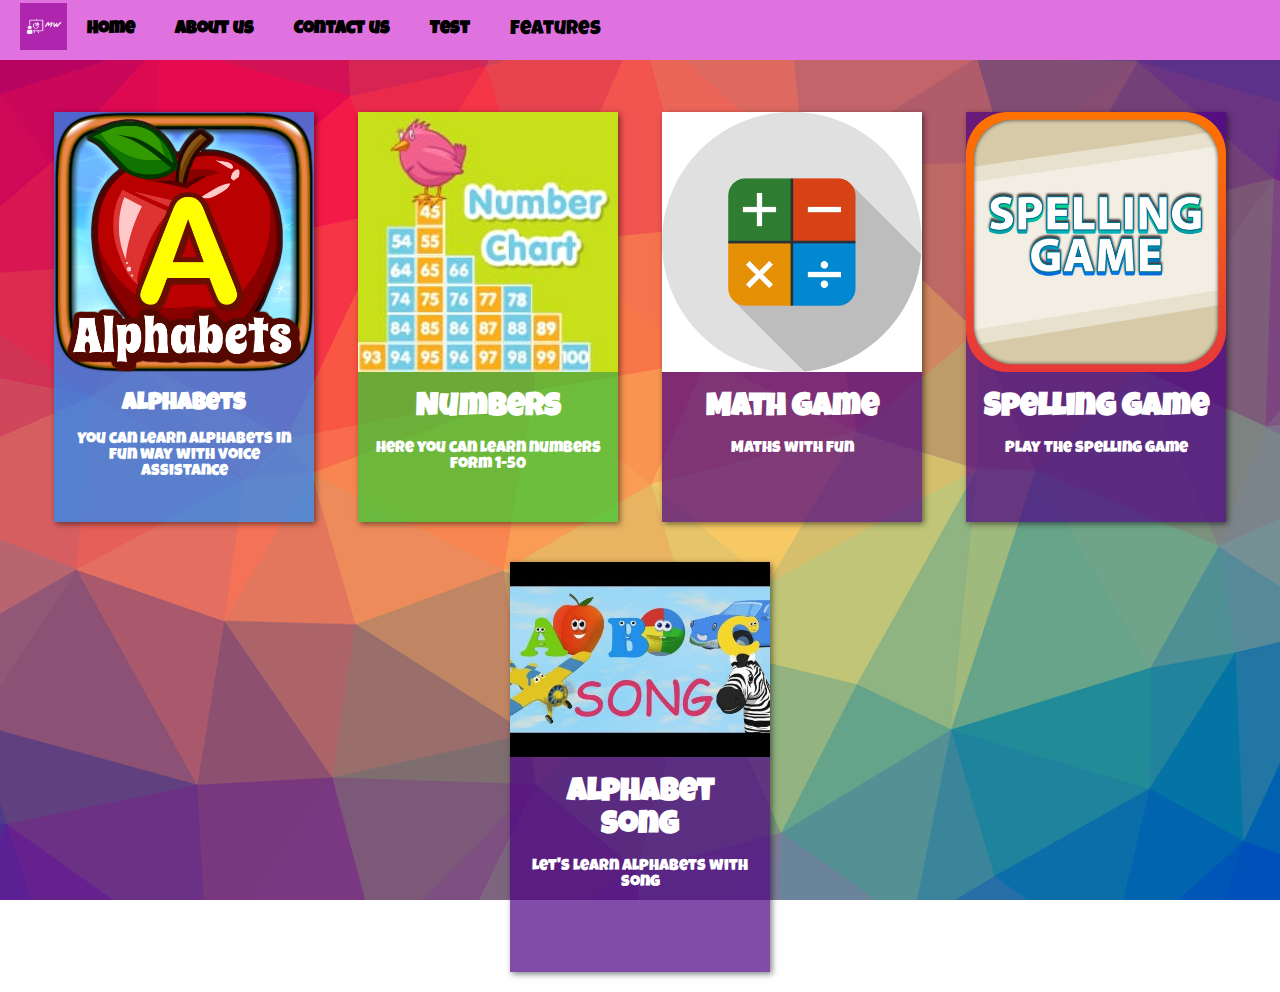
<file: index.html>
<!DOCTYPE html>
<html lang="en">

<head>
  <meta charset="UTF-8">
  <meta http-equiv="X-UA-Compatible" content="IE=edge">
  <meta name="viewport" content="width=device-width, initial-scale=1.0">
  <link rel="stylesheet" href="./css_files/index.css">
  <link rel="stylesheet" href="https://cdnjs.cloudflare.com/ajax/libs/font-awesome/5.15.2/css/all.css">
  <link rel="stylesheet" href="./css_files/navbar.css">
  <title>Mind Web</title>
</head>

<body>

<!-- pop up login -->
<div class="login_popup" id="popup_form">
	<div class="box">
		<div class="form">
			<div class="close" id="close_btn">&times;</div>
			<h1>Login Form</h1>
			<div class="form_group">
				<input type="text" placeholder="Enter your name" class="popup_input">
			</div>
			<div class="form_group">
				<input type="text" placeholder="Enter your phoneno" class="popup_input">
			</div>
			<div class="form_group">
				<input type="text" placeholder="Enter your email" class="popup_input">
			</div>
			<div class="form_group">
				<input type="password" placeholder="Enter your password" class="popup_input">
			</div>
			
			<button class="btn" type="submit">Login</button>
		</div>
	</div>
</div>

  <!-- navbar -->
  <nav>
    <div class="nav-container">
      <a href="#" class="logo"><img src="./assets/LOGO.jpg" alt="logo"></a>
      <div class="nav-items">
        <a href="../index.html">Home</a>
        <a href="#">About us</a>
        <a href="#">Contact us</a>
        <a href="#">Test</a>
        <div class="dropdown">
            <a class="dropbtn">Features</a>
            <div class="dropdown-content">
              <a href="./html_pages/alphabets.html" >Alphabets</a>
              <a href="./html_pages/number_table.html" >Number Table</a>
              <a href="./html_pages/ADD.html" >Number game</a>
              <a href="./html_pages/alpha-game.html" >Spelling-game</a>
              <a href="./html_pages/alpha-song.html" >Alphabet-song</a>  
            </div>
        </div>
      </div>
      <div class="hamburger-menu">
        <div class="bar"></div>
        <div class="bar"></div>
        <div class="bar"></div>
      </div>
    </div>
  </nav>
<br>
<br>  



  <main>

    
    </div>
    <div class="container">
      <div id="my-cards" class="my-cards">
        
        <div class="card" id="weather_card">
          <img class="image" src="./assets/INDEX/Alphabets.png" alt="">
          <div class="details">
            <h2>Alphabets</h2>
            <br>
            <p>You can learn alphabets in fun way with voice assistance
            </p>
          </div>
          <div class="middle">
            <div>
              <h1 class="article">LETS START!</h1>
            </div>
          </div>
        </div>

        <div class="card" id="quiz_card">
          <img class="image" src="./assets/INDEX/Number chart.jpeg" alt="">
          <div class="details">
            <h1>Numbers</h1>
            <br>
            <p>Here you can learn numbers form 1-50
            </p>
          </div>
          <div class="middle">
            <div>
              <h1 class="article">LETS START!</h1>
            </div>
          </div>
        </div>

        <div class="card" id="marvel_card">
          <img class="image" src="./assets/INDEX/Number game.jpg" alt="">
          <div class="details">
            <h1>Math game</h1>
            <br>
            <p>Maths with fun
            </p>
          </div>
          <div class="middle">
            <div>
              <h1 class="article">LETS START!</h1>
            </div>
          </div>
        </div>

        <div class="card" id="marvel_card">
          <img class="image" src="./assets/spelling-game.png" alt="">
          <div class="details">
            <h1>Spelling game</h1>
            <br>
            <p>Play the spelling game
            </p>
          </div>
          <div class="middle">
            <div>
              <h1 class="article">LETS START!</h1>
            </div>
          </div>
        </div>

        <div class="card" id="marvel_card">
          <img class="image" src="./assets/abc_song.jpg" alt="">
          <div class="details">
            <h1>Alphabet song</h1>
            <br>
            <p>Let's learn alphabets with song
            </p>
          </div>
          <div class="middle">
            <div>
              <h1 class="article">LETS START!</h1>
            </div>
          </div>
        </div>

      </div>
    </div>
  </main>
  <script src="./js_files/index.js"></script>
  <script src="./js_files/navbar.js"></script>
  

</body>

</html>
</file>
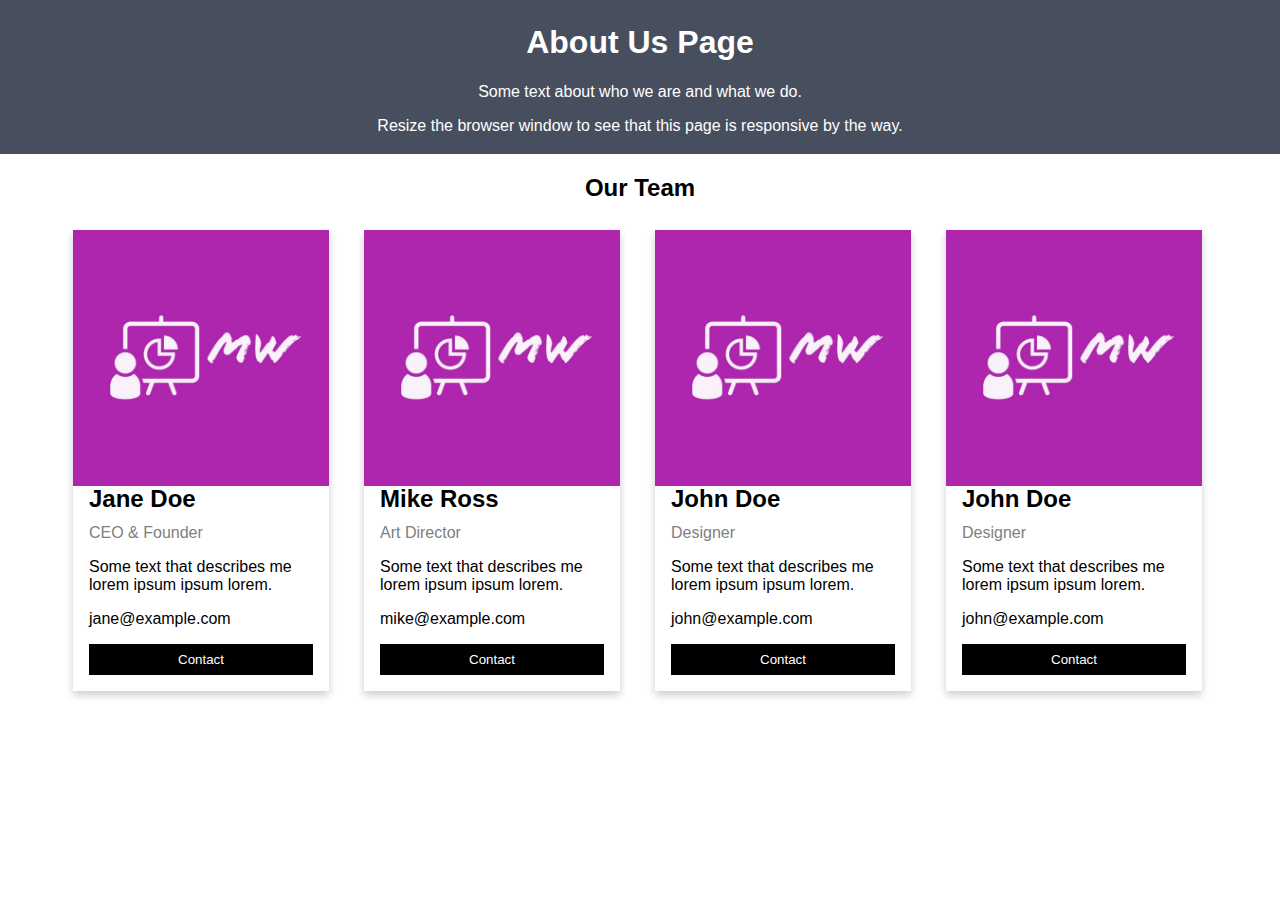
<file: html_pages/aboutus.html>
<!DOCTYPE html>
<html lang="en">

<head>
    <meta charset="UTF-8">
    <meta http-equiv="X-UA-Compatible" content="IE=edge">
    <meta name="viewport" content="width=device-width, initial-scale=1.0">
    <title>Document</title>
</head>
<style>
    body {
        font-family: Arial, Helvetica, sans-serif;
        margin: 0;
        padding: 0;
    }

    html {
        box-sizing: border-box;
    }

    *,
    *:before,
    *:after {
        box-sizing: inherit;
    }

    /* .column {
        float: left;
        width: 33.3%;
        margin-bottom: 16px;
        padding: 0 8px;
    } */
    .row{
        display: flex;
        flex-direction: row;
        /* margin-left: 30px; */
        justify-content: center;
    }

    .card {
        box-shadow: 0 4px 8px 0 rgba(0, 0, 0, 0.2);
        margin: 8px 15px;
        margin-right: 20px;
        /* height: 700px; */
        width: 20%;
        /* height: 10%; */
    }

    .about-section {
        padding: 3px;   
        text-align: center;
        background-color: #474e5d;
        color: white;
    }

    .container {
        padding: 0 16px;
        /* width: %; */
    }

    .title {
        color: grey;
    }

    .button {
        border: none;
        outline: 0;
        display: inline-block;
        padding: 8px;
        color: white;
        background-color: #000;
        text-align: center;
        cursor: pointer;
        width: 100%;
    }

    .card img {
        width: 100%;    

    }

    .container h2{
        margin: -5px 0px;
    }
    .button:hover {
        background-color: #555;
    }

    @media screen and (max-width: 650px) {
        /* .column {
            width: 100%;
            display: block;
        } */
    }
</style>

<body>

    <div class="about-section">

        <h1>About Us Page</h1>
        <p>Some text about who we are and what we do.</p>
        <p>Resize the browser window to see that this page is responsive by the way.</p>
    </div>

    <h2 style="text-align:center">Our Team</h2>
    <div class="row">

     
            <div class="card">
                <img src="../assets/LOGO.jpg" alt="John">

                <div class="container">
                    <h2>Jane Doe</h2>
                    <p class="title">CEO & Founder</p>
                    <p>Some text that describes me lorem ipsum ipsum lorem.</p>
                    <p>jane@example.com</p>
                    <p><button class="button">Contact</button></p>
                </div>
            </div>
      

            <div class="card">
                <img src="../assets/LOGO.jpg" alt="John">

                <div class="container">
                    <h2>Mike Ross</h2>
                    <p class="title">Art Director</p>
                    <p>Some text that describes me lorem ipsum ipsum lorem.</p>
                    <p>mike@example.com</p>
                    <p><button class="button">Contact</button></p>
                </div>
            </div>
        

        
            <div class="card">
                <img src="../assets/LOGO.jpg" alt="John">
                <div class="container">
                    <h2>John Doe</h2>
                    <p class="title">Designer</p>
                    <p>Some text that describes me lorem ipsum ipsum lorem.</p>
                    <p>john@example.com</p>
                    <p><button class="button">Contact</button></p>
                </div>
            </div>
        
        
        
            <div class="card">
                <img src="../assets/LOGO.jpg" alt="John">
                <div class="container">
                    <h2>John Doe</h2>
                    <p class="title">Designer</p>
                    <p>Some text that describes me lorem ipsum ipsum lorem.</p>
                    <p>john@example.com</p>
                    <p><button class="button">Contact</button></p>
                </div>
            </div>
        
    </div>

</body>

</html>
</file>
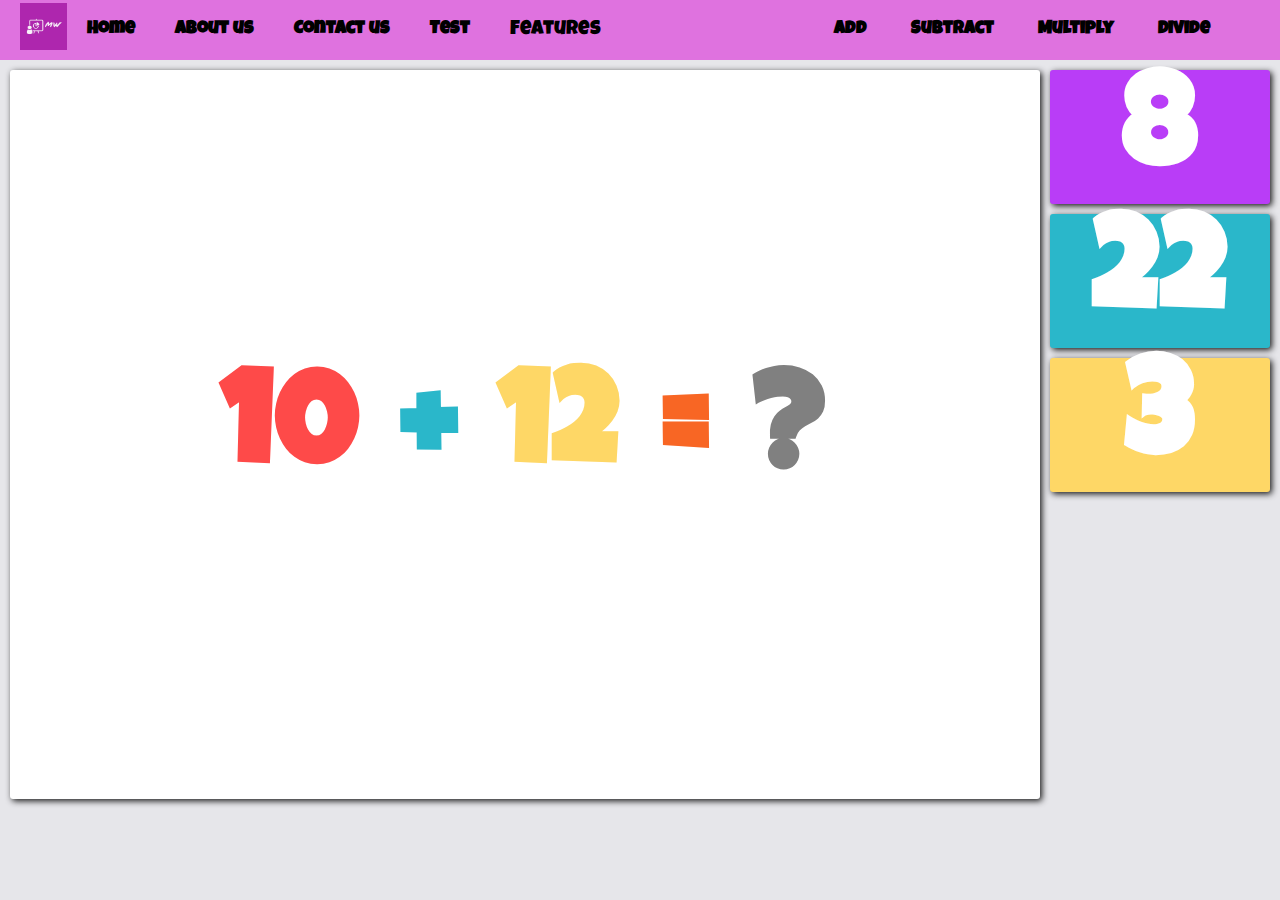
<file: html_pages/ADD.html>
<!DOCTYPE html>
<html lang="en">

<head>
  <meta charset="UTF-8">
  <meta name="viewport" content="width=device-width, initial-scale=1.0">
  <link rel="stylesheet" href="https://cdnjs.cloudflare.com/ajax/libs/font-awesome/4.7.0/css/font-awesome.min.css">
  <link rel="stylesheet" href="../css_files/mathgame.css">
  <link rel="stylesheet" href="../css_files/navbar.css">
  <title>MIND WEB</title>
</head>

<body>

  <audio id="myAudio">
    <source src="../assets/wrong.mp3" type="audio/mpeg">
  </audio>
  <nav>
    <div class="nav-container">
      <a href="../index.html" class="logo" ><img  src="../assets/LOGO.jpg" alt="logo"></a>
      
      <div class="nav-items">
        <a href="../index.html">Home</a>
        <a href="#">About us</a>
        <a href="#">Contact us</a>
        <a href="#">Test</a>
        <div class="dropdown">
          <a class="dropbtn">Features</a>
          <div class="dropdown-content">
            <a href="./alphabets.html">Alphabets</a>
            <a href="./number_table.html">Number Table</a>
            <a href="./ADD.html">Math game</a>
            <a href="./alpha-game.html">Spelling-game</a>
            <a href="./alpha-song.html">Alphabet-song</a>
          </div>
        </div>
        <div class="features">
          <a class="current" href="../html_pages/ADD.html">Add</a>
          <a href="./subtract.html">Subtract</a>
          <a href="./multiply.html">Multiply</a>
          <a href="./divide.html">Divide</a>
        </div>
      </div>
      <div class="hamburger-menu">
        <div class="bar"></div>
        <div class="bar"></div>
        <div class="bar"></div>
      </div>
    </div>
  </nav>
  
  <div class="wrapper">
    <div class="equation">
      <h1 id="num1" style="color:#FE4A49"></h1>
      <h1 style="color: #2AB7CA;">+</h1>
      <h1 id="num2" style="color: #FED766">1</h1>
      <h1 style="color: #F86624">=</h1>
      <h1 style="color: gray">?</h1>
    </div>
    <div class="answer-options">
      <div class="options" style="background-color:rgb(185, 61, 247) ;">
        <h1 class="ans_opt" id="option1">1</h1>
      </div>
      <div class="options" style="background-color: #2AB7CA;">
        <h1 class="ans_opt" id="option2">2</h1>
      </div>
      <div class="options" style="background-color: #FED766;">
        <h1 class="ans_opt" id="option3">3</h1>
      </div>
    </div>
  </div>

  <script src="../js_files/add.js"></script>
  <script src="../js_files/navbar.js"></script>

</body>

</html>
</file>
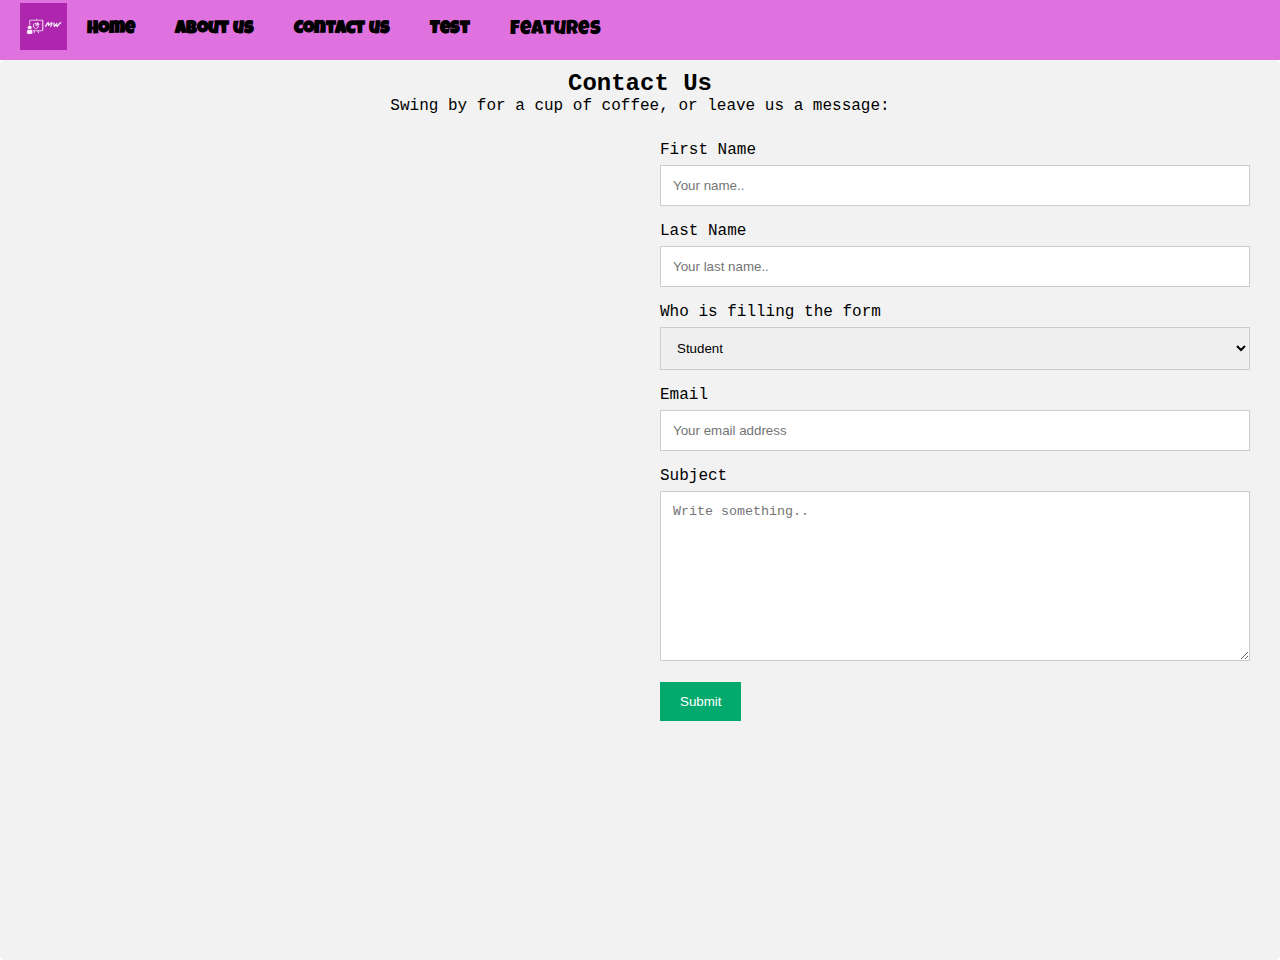
<file: html_pages/contactus.html>
<!DOCTYPE html>
<html lang="en">

<head>
    <meta charset="UTF-8">
    <meta http-equiv="X-UA-Compatible" content="IE=edge">
    <meta name="viewport" content="width=device-width, initial-scale=1.0">
    <title>Document</title>
    <link rel="stylesheet" href="../css_files/navbar.css">
</head>
<style>
    * {
        box-sizing: border-box;
        margin: 0;
        padding: 0;
    }

    @import url('https://fonts.googleapis.com/css2?family=Roboto+Mono:wght@300&display=swap');

    .container {
        font-family: 'Roboto Mono', monospace;
        height: 100%;
        height: 100vh;
    }

    /* Style inputs */
    input[type=text],
    select,
    textarea {
        width: 100%;
        padding: 12px;
        border: 1px solid #ccc;
        margin-top: 6px;
        margin-bottom: 16px;
        resize: vertical;
    }

    input[type=email],
    select,
    textarea {
        width: 100%;
        padding: 12px;
        border: 1px solid #ccc;
        margin-top: 6px;
        margin-bottom: 16px;
        resize: vertical;
    }

    input[type=submit] {
        background-color: #04AA6D;
        color: white;
        padding: 12px 20px;
        border: none;
        cursor: pointer;
    }

    input[type=submit]:hover {
        background-color: #45a049;
    }

    /* Style the container/contact section */
    .container {
        border-radius: 5px;
        background-color: #f2f2f2;
        padding: 10px;
    }

    /* Create two columns that float next to eachother */
    .column {
        float: left;
        width: 50%;
        margin-top: 6px;
        padding: 20px;
    }

    /* Clear floats after the columns */
    .row:after {
        content: "";
        display: table;
        clear: both;
    }

    .map {
        width: 100%;
        height: 60vh;
    }

    /* Responsive layout - when the screen is less than 600px wide, make the two columns stack on top of each other instead of next to each other */
    @media only screen and (max-width: 768px) {

        .column,
        input[type=submit] {
            width: 100%;
            margin-top: 0;
        }

        .map {
            height: 30vh;
        }

        .container {
            height: 120vh;

        }
    }
</style>

<body>
    <nav>
        <div class="nav-container">
          <a href="./index.html" class="logo"><img src="../assets/LOGO.jpg" alt="logo"></a>
          <div class="nav-items">
            <a href="./index.html">Home</a>
            <a href="./html_pages/aboutus.html">About us</a>
            <a href="#">Contact us</a>
            <a href="#">Test</a>
            <div class="dropdown">
                <a class="dropbtn">Features</a>
                <div class="dropdown-content">
                  <a href="./html_pages/alphabets.html" >Alphabets</a>
                  <a href="./html_pages/number_table.html" >Number Table</a>
                  <a href="./html_pages/ADD.html" >Number game</a>
                  <a href="./html_pages/alpha-game.html" >Spelling-game</a>
                  <a href="./html_pages/alpha-song.html" >Alphabet-song</a>  
                </div>
            </div>
          </div>
          <div class="hamburger-menu">
            <div class="bar"></div>
            <div class="bar"></div>
            <div class="bar"></div>
          </div>
        </div>
      </nav>

    <div class="container">
        <div style="text-align:center">
            <h2>Contact Us</h2>
            <p>Swing by for a cup of coffee, or leave us a message:</p>
        </div>
        <div class="row">
            <div class="column">
                <iframe class="map"
                    src="https://www.google.com/maps/embed?pb=!1m18!1m12!1m3!1d3771.4019316106874!2d72.86889221482143!3d19.046057987105158!2m3!1f0!2f0!3f0!3m2!1i1024!2i768!4f13.1!3m3!1m2!1s0x3be7cf21727f6e19%3A0x473006136ad440dc!2sK.%20J.%20Somaiya%20Institute%20of%20Engineering%20and%20Information%20Technology!5e0!3m2!1sen!2sin!4v1679470522309!5m2!1sen!2sin"
                    style="border:0;" allowfullscreen="" loading="lazy"
                    referrerpolicy="no-referrer-when-downgrade"></iframe>
            </div>
            <div class="column">
                <form action="/action_page.php">
                    <label for="fname">First Name</label>
                    <input type="text" id="fname" name="firstname" placeholder="Your name..">
                    <label for="lname">Last Name</label>
                    <input type="text" id="lname" name="lastname" placeholder="Your last name..">

                    <label for="category">Who is filling the form</label>
                    <select id="category" name="category">
                        <option value="Student">Student</option>
                        <option value="Parent">Parent</option>
                        <option value="Gurdian">Gurdian</option>
                    </select>
                    <label for="email">Email</label>
                    <input type="email" id="email" name="email" placeholder="Your email address">
                    <label for="subject">Subject</label>
                    <textarea id="subject" name="subject" placeholder="Write something.."
                        style="height:170px"></textarea>
                    <input type="submit" value="Submit">
                </form>
            </div>
        </div>
    </div>
    <script src="../js_files/navbar.js"></script>
</body>

</html>
</file>
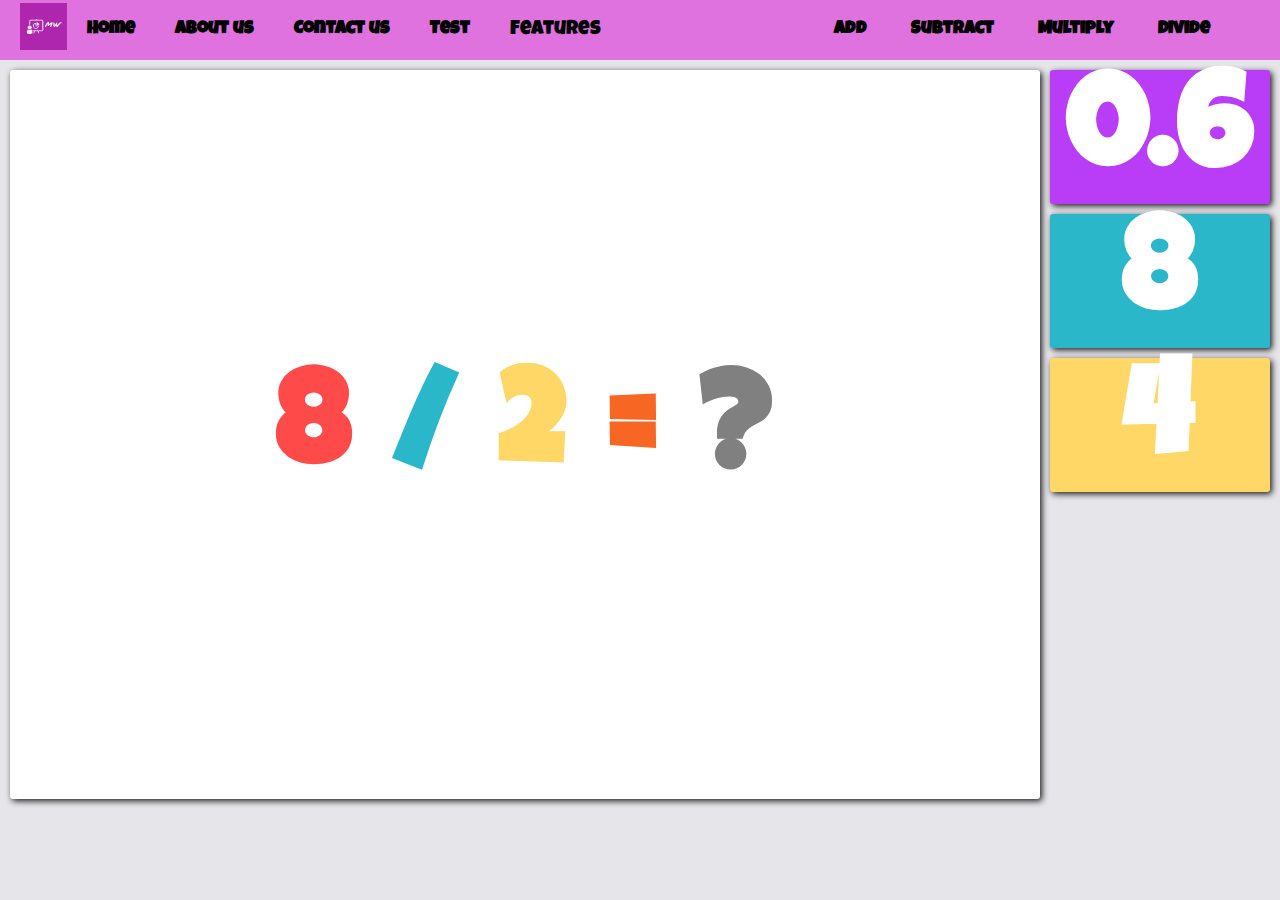
<file: html_pages/divide.html>
<!DOCTYPE html>
<html lang="en">

<head>
  <meta charset="UTF-8">
  <meta name="viewport" content="width=device-width, initial-scale=1.0">
  <link rel="stylesheet" href="https://cdnjs.cloudflare.com/ajax/libs/font-awesome/4.7.0/css/font-awesome.min.css">
  <link rel="stylesheet" href="../css_files/mathgame.css">
  <link rel="stylesheet" href="../css_files/navbar.css">
  <title>Divide</title>
  
</head>

<body>

  <audio id="myAudio">
    <source src="../assets/wrong.mp3" type="audio/mpeg">
  </audio>
  <nav>
    <div class="nav-container">
      <a href="../index.html" class="logo" ><img  src="../assets/LOGO.jpg" alt="logo"></a>
     
      <div class="nav-items">
        <a href="../index.html">Home</a>
        <a href="#">About us</a>
        <a href="#">Contact us</a>
        <a href="#">Test</a>
        <div class="dropdown">
          <a class="dropbtn">Features</a>
          <div class="dropdown-content">
            <a href="./alphabets.html">Alphabets</a>
            <a href="./number_table.html">Number Table</a>
            <a href="./ADD.html">Math game</a>
            <a href="./alpha-game.html">Spelling-game</a>
            <a href="./alpha-song.html">Alphabet-song</a>
          </div>
        </div>
        <div class="features">
          <a class="current" href="../html_pages/ADD.html">Add</a>
          <a href="./subtract.html">Subtract</a>
          <a href="./multiply.html">Multiply</a>
          <a href="./divide.html">Divide</a>
        </div>
      </div>
      <div class="hamburger-menu">
        <div class="bar"></div>
        <div class="bar"></div>
        <div class="bar"></div>
      </div>
    </div>
  </nav>

  <div class="wrapper">
    <div class="equation">
      <h1 id="num1" style="color:#FE4A49"></h1>
      <h1 style="color: #2AB7CA">/</h1>
      <h1 id="num2" style="color: #FED766">1</h1>
      <h1 style="color: #F86624">=</h1>
      <h1 style="color: gray">?</h1>
    </div>
    <div class="answer-options">
      <div class="options" style="background-color: rgb(185, 61, 247);">
        <h1 class="ans_opt" id="option1">1</h1>
      </div>
      <div class="options" style="background-color: #2AB7CA;">
        <h1 class="ans_opt" id="option2">2</h1>
      </div>
      <div class="options" style="background-color: #FED766;">
        <h1 class="ans_opt" id="option3">3</h1>
      </div>
    </div>
  </div>

  <script src="../js_files/divide.js"></script>
  <script src="../js_files/navbar.js"></script>

</body>

</html>
</file>
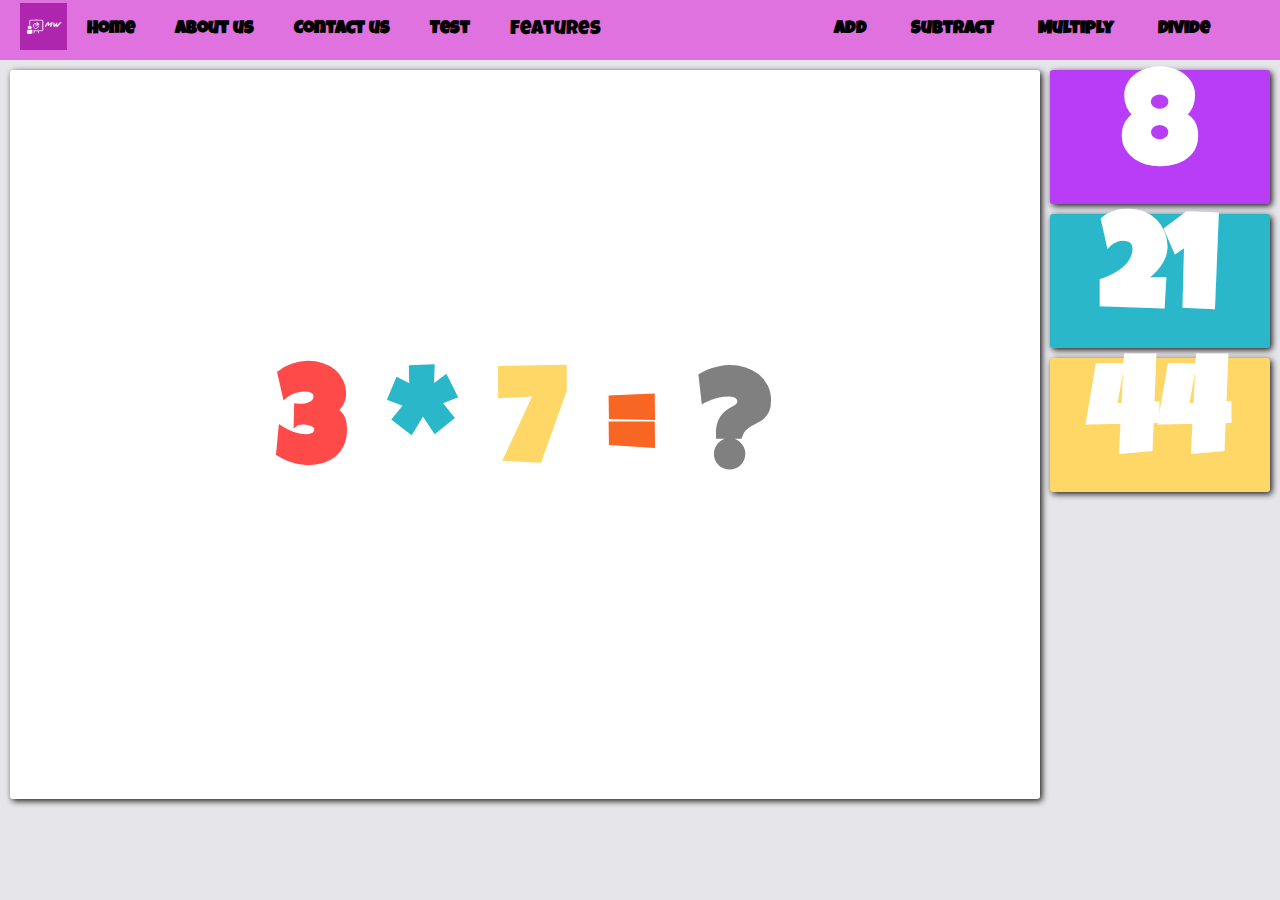
<file: html_pages/multiply.html>
<!DOCTYPE html>
<html lang="en">

<head>
  <meta charset="UTF-8">
  <meta name="viewport" content="width=device-width, initial-scale=1.0">
  <link rel="stylesheet" href="https://cdnjs.cloudflare.com/ajax/libs/font-awesome/4.7.0/css/font-awesome.min.css">
  <link rel="stylesheet" href="../css_files/mathgame.css">
  <link rel="stylesheet" href="../css_files/navbar.css">

  <title>Multiply</title>
 
</head>

<body>

  <nav>
    <div class="nav-container">
      <a href="../index.html" class="logo" ><img  src="../assets/LOGO.jpg" alt="logo"></a>
      
      <div class="nav-items">
        <a href="../index.html">Home</a>
        <a href="#">About us</a>
        <a href="#">Contact us</a>
        <a href="#">Test</a>
        <div class="dropdown">
          <a class="dropbtn">Features</a>
          <div class="dropdown-content">
            <a href="./alphabets.html">Alphabets</a>
            <a href="./number_table.html">Number Table</a>
            <a href="./ADD.html">Math game</a>
            <a href="./alpha-game.html">Spelling-game</a>
            <a href="./alpha-song.html">Alphabet-song</a>
          </div>
        </div>
        <div class="features">
          <a class="current" href="../html_pages/ADD.html">Add</a>
          <a href="../html_pages/subtract.html">Subtract</a>
          <a href="../html_pages/multiply.html">Multiply</a>
          <a href="../html_pages/divide.html">Divide</a>
        </div>
      </div>
      <div class="hamburger-menu">
        <div class="bar"></div>
        <div class="bar"></div>
        <div class="bar"></div>
      </div>
    </div>
  </nav>

  <div class="wrapper">
    <div class="equation">
      <h1 id="num1" style="color:#FE4A49"></h1>
      <h1 style="color: #2AB7CA">*</h1>
      <h1 id="num2" style="color: #FED766">1</h1>
      <h1 style="color: #F86624">=</h1>
      <h1 style="color: gray">?</h1>
    </div>
    <div class="answer-options">
      <div class="options" style="background-color:rgb(185, 61, 247);">
        <h1 class="ans_opt" id="option1">1</h1>
      </div>
      <div class="options" style="background-color: #2AB7CA;">
        <h1 class="ans_opt" id="option2">2</h1>
      </div>
      <div class="options" style="background-color: #FED766;">
        <h1 class="ans_opt" id="option3">3</h1>
      </div>
    </div>
  </div>

  <script src="../js_files/multiply.js"></script>
  <script src="../js_files/navbar.js"></script>

</body>

</html>
</file>
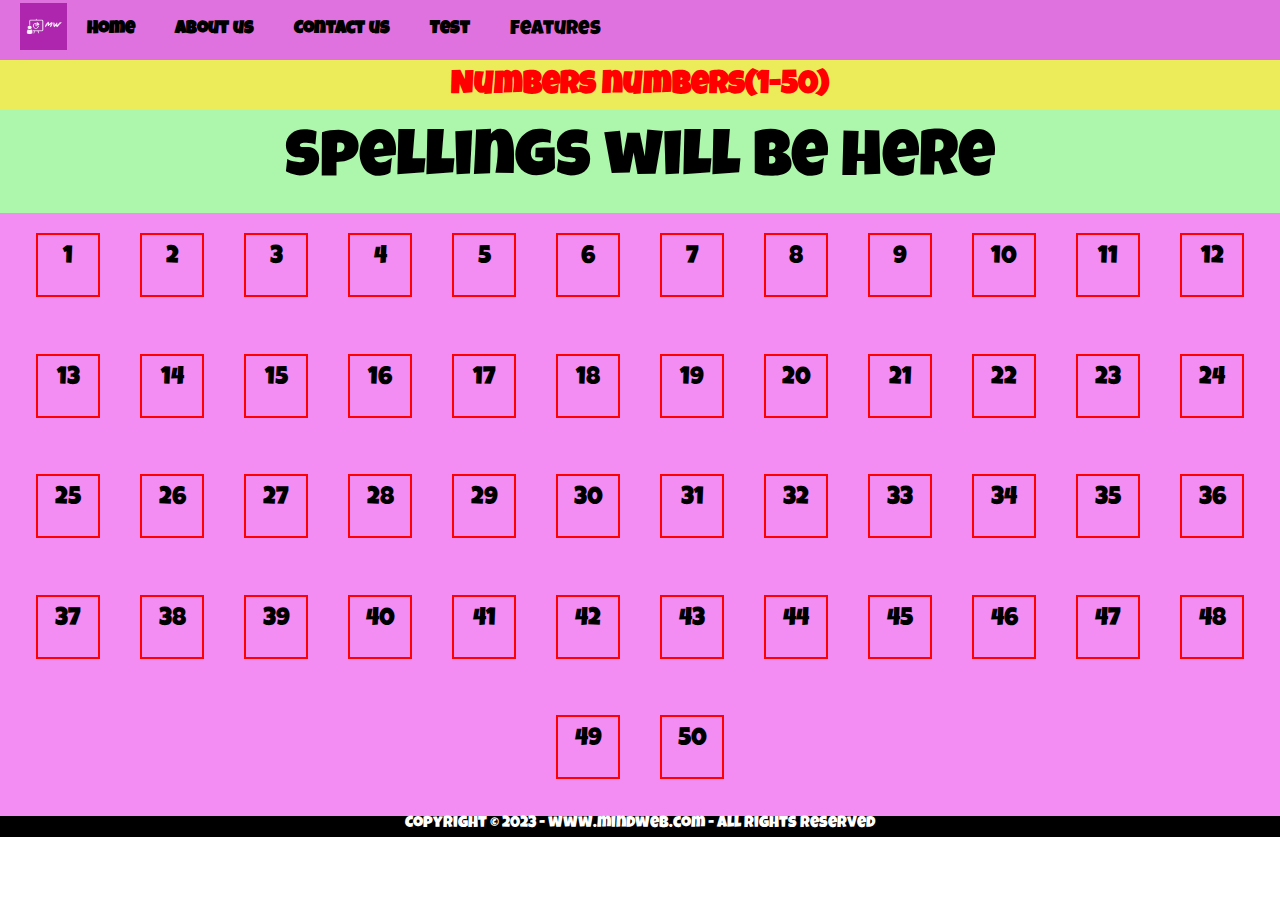
<file: html_pages/number_table.html>
<!DOCTYPE html>
<html lang="en">

<head>
    <meta charset="UTF-8">
    <meta http-equiv="X-UA-Compatible" content="IE=edge">
    <meta name="viewport" content="width=device-width, initial-scale=1.0">
    <title>Number page</title>
    <link rel="stylesheet" href="../css_files/number_table.css">
    <link rel="stylesheet" href="../css_files/navbar.css">
</head>
<body>
    <nav>
        <div class="nav-container">
            <a href="../index.html" class="logo" ><img  src="../assets/LOGO.jpg" alt="logo"></a>
          
          <div class="nav-items">
            <a href="../index.html">Home</a>
            <a href="#">About us</a>
            <a href="#">Contact us</a>
            <a href="#">Test</a>
            <div class="dropdown">
                <a class="dropbtn">Features</a>
                <div class="dropdown-content">
                    <a href="./alphabets.html" >Alphabets</a>
                    <a href="./number_table.html" >Number Table</a>
                    <a href="./ADD.html" >Math game</a>
                    <a href="./alpha-game.html" >Alphabet-game</a>
                    <a href="./html_pages/ADD.html" >Alphabet-song</a>
                </div>
            </div>
          </div>
          <div class="hamburger-menu">
            <div class="bar"></div>
            <div class="bar"></div>
            <div class="bar"></div>
          </div>
        </div>
      </nav>

    <div class="heading">
        <h1>
            Numbers numbers(1-50)
        </h1>
    </div>
    <div class="written">
        <p id="writing">spellings will be here</p>
    </div>
    <div class="table">

        <div class="numbers" id="num1" onclick="spellings()">1</div>
        <div class="numbers" id="num2" onclick="spellings()">2</div>
        <div class="numbers" id="num3"  onclick="spellings()">3</div>
        <div class="numbers" id="num4" onclick="spellings()">4</div>
        <div class="numbers" id="num5" onclick="spellings()">5</div>
        <div class="numbers" id="num6" onclick="spellings()">6</div>
        <div class="numbers" id="num7" onclick="spellings()">7</div>
        <div class="numbers" id="num8" onclick="spellings()">8</div>
        <div class="numbers" id="num9" onclick="spellings()">9</div>
        <div class="numbers" id="num10" onclick="spellings()">10</div>
        <div class="numbers" id="num11" onclick="spellings()">11</div>
        <div class="numbers" id="num12" onclick="spellings()">12</div>
        <div class="numbers" id="num13" onclick="spellings()">13</div>
        <div class="numbers" id="num14" onclick="spellings()">14</div>
        <div class="numbers" id="num15" onclick="spellings()">15</div>
        <div class="numbers" id="num16" onclick="spellings()">16</div>
        <div class="numbers" id="num17" onclick="spellings()">17</div>
        <div class="numbers" id="num18" onclick="spellings()">18</div>
        <div class="numbers" id="num19" onclick="spellings()">19</div>
        <div class="numbers" id="num20" onclick="spellings()">20</div>
        <div class="numbers" id="num21" onclick="spellings()">21</div>
        <div class="numbers" id="num22" onclick="spellings()">22</div>
        <div class="numbers" id="num23" onclick="spellings()">23</div>
        <div class="numbers" id="num24" onclick="spellings()">24</div>
        <div class="numbers" id="num25" onclick="spellings()">25</div>
        <div class="numbers" id="num26" onclick="spellings()">26</div>
        <div class="numbers" id="num27" onclick="spellings()">27</div>
        <div class="numbers" id="num28" onclick="spellings()">28</div>
        <div class="numbers" id="num29" onclick="spellings()">29</div>
        <div class="numbers" id="num30" onclick="spellings()">30</div>
        <div class="numbers" id="num31" onclick="spellings()">31</div>
        <div class="numbers" id="num32" onclick="spellings()">32</div>
        <div class="numbers" id="num33" onclick="spellings()">33</div>
        <div class="numbers" id="num34" onclick="spellings()">34</div>
        <div class="numbers" id="num35" onclick="spellings()">35</div>
        <div class="numbers" id="num36" onclick="spellings()">36</div>
        <div class="numbers" id="num37" onclick="spellings()">37</div>
        <div class="numbers" id="num38" onclick="spellings()">38</div>
        <div class="numbers" id="num39" onclick="spellings()">39</div>
        <div class="numbers" id="num40" onclick="spellings()">40</div>
        <div class="numbers" id="num41" onclick="spellings()">41</div>
        <div class="numbers" id="num42" onclick="spellings()">42</div>
        <div class="numbers" id="num43" onclick="spellings()">43</div>
        <div class="numbers" id="num44" onclick="spellings()">44</div>
        <div class="numbers" id="num45" onclick="spellings()">45</div>
        <div class="numbers" id="num46" onclick="spellings()">46</div>
        <div class="numbers" id="num47" onclick="spellings()">47</div>
        <div class="numbers" id="num48" onclick="spellings()">48</div>
        <div class="numbers" id="num49" onclick="spellings()">49</div>
        <div class="numbers" id="num50" onclick="spellings()">50</div>

    </div>
<footer>
    <p class="text-footer">
        Copyright &copy; 2023 - www.mindweb.com - All rights reserved
    </p>
</footer>
    <script src="../js_files/number_table.js"></script>
    <script src="../js_files/navbar.js"></script>
</body>

</html>
</file>
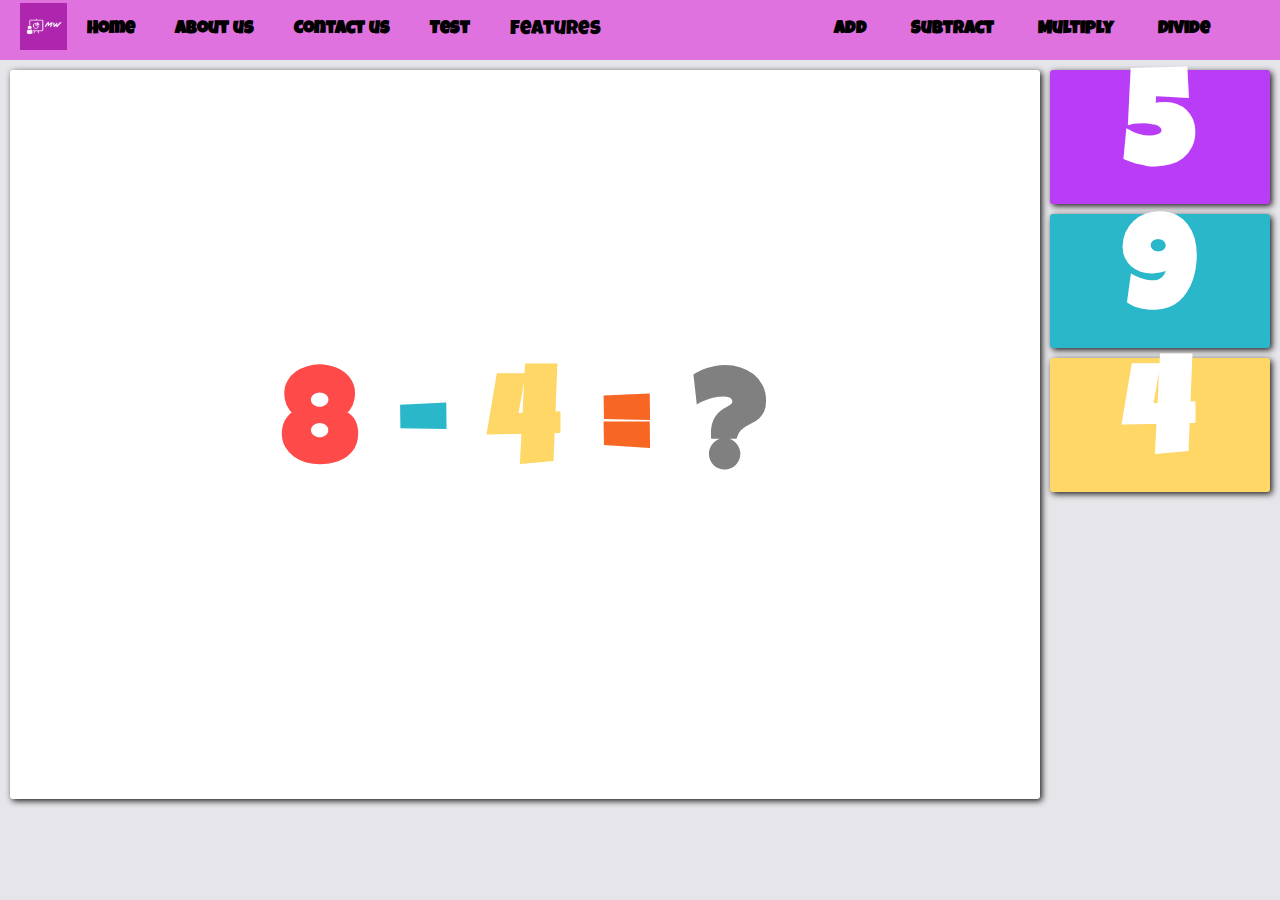
<file: html_pages/subtract.html>
<!DOCTYPE html>
<html lang="en">

<head>
  <meta charset="UTF-8">
  <meta name="viewport" content="width=device-width, initial-scale=1.0">
  <link rel="stylesheet" href="https://cdnjs.cloudflare.com/ajax/libs/font-awesome/4.7.0/css/font-awesome.min.css">
  <link rel="stylesheet" href="../css_files/mathgame.css">
  <link rel="stylesheet" href="../css_files/navbar.css">
  <title>Subtract</title>
  
</head>

<body>

  <audio id="myAudio">
    <source src="../assets/wrong.mp3" type="audio/mpeg">
  </audio>
  <nav>
    <div class="nav-container">
      <a href="../index.html" class="logo" ><img  src="../assets/LOGO.jpg" alt="logo"></a>
      
      <div class="nav-items">
        <a href="../index.html">Home</a>
        <a href="#">About us</a>
        <a href="#">Contact us</a>
        <a href="#">Test</a>
        <div class="dropdown">
          <a class="dropbtn">Features</a>
          <div class="dropdown-content">
            <a href="./alphabets.html">Alphabets</a>
            <a href="./number_table.html">Number Table</a>
            <a href="./ADD.html">Math game</a>
            <a href="./alpha-game.html">Spelling-game</a>
            <a href="./alpha-song.html">Alphabet-song</a>
          </div>
        </div>
        <div class="features">
          <a class="current" href="../html_pages/ADD.html">Add</a>
          <a href="./subtract.html">Subtract</a>
          <a href="./multiply.html">Multiply</a>
          <a href="./divide.html">Divide</a>
        </div>
      </div>
      <div class="hamburger-menu">
        <div class="bar"></div>
        <div class="bar"></div>
        <div class="bar"></div>
      </div>
    </div>
  </nav>

  <div class="wrapper">
    <div class="equation">
      <h1 id="num1" style="color:#FE4A49"></h1>
      <h1 style="color: #2AB7CA">-</h1>
      <h1 id="num2" style="color: #FED766">1</h1>
      <h1 style="color: #F86624">=</h1>
      <h1 style="color: gray">?</h1>
    </div>
    <div class="answer-options">
      <div class="options" style="background-color: rgb(185, 61, 247);">
        <h1 class="ans_opt" id="option1">1</h1>
      </div>
      <div class="options" style="background-color: #2AB7CA;">
        <h1 class="ans_opt" id="option2">2</h1>
      </div>
      <div class="options" style="background-color: #FED766;">
        <h1 class="ans_opt" id="option3">3</h1>
      </div>
    </div>
  </div>

  <script src="../js_files/subtract.js"></script>
  <script src="../js_files/navbar.js"></script>
</body>

</html>
</file>
<file: css_files/index.css>
@import url('https://fonts.googleapis.com/css2?family=Luckiest+Guy&display=swap');

* {
  margin: 0;
  padding: 0;
  box-sizing: border-box;
}

body {
  /* font-family: Arial, Helvetica, sans-serif; */
  font-family: 'Luckiest Guy', cursive;
  background-attachment: fixed;
  background-repeat: repeat;
  background-size: cover;
  background-position: center;
  background-image: url('../assets/INDEX/colors.png');
}

.login_popup {
  width: 100%;
  height: 100%;
  padding: 0 10px;
}

.login_popup .box {
  background-color: #fff;
  z-index: 10;
  padding: 0 10px;
  width: 400px;
  height: 510px;
  border-radius: 20px;
  position: absolute;
  left: 50%;
  top: 50%;
  transform: translate(-50%, -50%);
  /* opacity: 0; */
  display: none;
  transition: all 1s ease-in-out;
}

.login_popup.anyname {
  visibility: visible;
  opacity: 1;
}

.login_popup.anyname .box {
  margin-left: 0;
  opacity: 1;
  display: inline-block;
}

.login_popup .box .form {
  padding: 40px 30px;
}

.login_popup .box .form h1 {
  color: #000;
  font-size: 30px;
  margin: 0 0 30px;
}

.popup_input {
  height: 45px;
  margin-bottom: 30px;
  width: 100%;
  border: none;
  /* border: 2px solid black; */
  border-bottom: 1px solid #ccc;
  font-size: 1px;
  color: #db4040cc;
  border-radius: 15px;
  padding: 10px;
  background-color: #f2f2f2;

}

.popup_input:hover {
  border: 2px solid black;
}

input[type="text"],
input[type="email"],
input[type="password"] {

  font-size: 16px;
}

.popup_input:focus {
  outline: none;
}

.btn {
  width: 100%;
  background-color: rgb(223, 114, 223);
  ;
  margin-top: 15px;
  height: 45px;
  border-radius: 25px;
  font-size: 25px;
  border: none;
  text-transform: uppercase;
  cursor: pointer;
  color: #fff;
}

.close {
  position: absolute;
  right: 10px;
  top: 0;
  font-size: 30px;
  cursor: pointer;
}



.container {
  width: 1280px;
  margin: auto;
}

#my-cards {
  /* opacity: 0.5; */
  display: flex;
  justify-content: space-around;
  flex-wrap: wrap;
  align-items: center;
  text-align: center;

}

.my-cards.anyname {
  opacity: 0.5;
  pointer-events: none;
}

.card {
  position: relative;
  width: 260px;
  min-height: 410px;
  margin: 20px 0;
  cursor: pointer;
  transition: 1s ease;
  z-index: 1;
  /* horizontal length, vertical length, Blur radius, spread, color */
  box-shadow: 2px 2px 6px 0px rgba(0, 0, 0, 0.5);
}

.card:hover {
  transform: scale(1.1);
}

.card img {
  width: 100%;
}

.card:hover .image {
  filter: brightness(50%);
  -webkit-transition: all 1s ease;
  -moz-transition: all 1s ease;
  -o-transition: all 1s ease;
  -ms-transition: all 1s ease;
  transition: all 1s ease;
}

.details {
  padding: 15px;
}

.middle {
  position: absolute;
  top: 30%;
  left: 50%;
  opacity: 0;
  color: black;
  transition: .5s ease;
  transform: translate(-50%, -50%);
  -ms-transform: translate(-50%, -50%);
  filter: brightness(100%);
}

.middle i {
  font-size: 70px;
  color: red;
}

.middle h1 {
  background-color: whitesmoke;
  padding: 15px;
}

.card:hover .middle {
  opacity: 1;
}

#grocery_card {
  background-color: rgba(255, 166, 0, 0.7);
  color: white;
}

#flashcard_card {
  background-color: rgba(255, 0, 0, 0.7);
  color: white;
}

#to_do_list_card {
  background-color: rgba(128, 0, 128, 0.7);
  color: white;
}

#weather_card {
  background-color: rgba(30, 143, 255, 0.7);
  color: white;
}

#quiz_card {
  background-color: rgba(50, 205, 50, 0.7);
  color: white;
}

#marvel_card {
  background-color: rgba(76, 0, 130, 0.7);
  color: white;
}

@media (max-width:1280px) {
  .container {
    width: 95%;
  }
}

@media (max-width:768px) {
  .card {
    width: 47%;
    min-height: 359px;
  }

  .card:hover {
    transform: scale(1);
  }
}
</file>
<file: css_files/navbar.css>
@import url('https://fonts.googleapis.com/css2?family=Luckiest+Guy&display=swap');
   

/* navbar */

*{
  margin: 0;
  padding: 0;
}
body{
  font-family: 'Luckiest Guy', cursive;
}
nav {
  background-color: rgb(223, 114, 223);
  font-size: 18px;
  font-weight: bold;
  height: 60px;
  display: flex;
  align-items: center;
  justify-content: center;
  position: sticky;
  top: 0px;
  z-index: 20;
}

.nav-container {
  display: flex;
  align-items: center;
  width: 100%;
  padding: 0 20px;
}

.logo {
  color: #fff;
  text-decoration: none;
  
  font-size: 24px;
}

.logo img{
  height: 47px;
}
.nav-items {
  display: flex;

}

.nav-items a {
  color: black;
  text-decoration: none;
  padding: 0 20px;
  transition: 1s ease;
}

.hamburger-menu {
  display: none;
  cursor: pointer;
}

.hamburger-menu .bar {
  width: 25px;
  height: 3px;
  background-color: #fff;
  margin: 5px 0;
}

.dropbtn {

  /* background-color: rgb(223, 114, 223); */
  color: black;
  padding: 10px;
  font-size: 20px;
  font-weight: 500;
  border: none;

  cursor: pointer;
}

.dropbtn:hover {

  color: rgb(146, 81, 141);

}

.dropdown {
  position: relative;
  display: inline-block;
}

.dropdown-content {
  display: none;
  position: absolute;
  background-color: #f9f9f9;
  min-width: 160px;
  box-shadow: 0px 8px 16px 0px rgba(0, 0, 0, 0.2);
  z-index: 1;
}

.dropdown-content a {
  color: black;
  padding: 12px 16px;
  text-decoration: none;
  display: block;
}

.dropdown-content a:hover {
  background-color: #f1f1f1
}

.dropdown:hover .dropdown-content {
  display: block;
}
@media only screen and (max-width: 768px) {

  /* Styles for screens smaller than 768px */
  /* navbar */
  .nav-items {
      display: none;
    }
  
    .nav-items.show {
      display: flex;
      flex-direction: column;
      align-items: center;
      justify-content: center;
      position: absolute;
      background-color:  rgb(206, 78, 206);
      top: 57px;
      left: 0;
      width: 100%;
      /* z-index: 15; */
      transition: top 1s ease ;

    }
  
    .nav-items.show a {
      padding: 10px;
    }
  
    .hamburger-menu {
      display: block;
      position: absolute;
      right: 15px;
    }
    .nav-items{
      height: 227px;
    }
  }
</file>
<file: css_files/mathgame.css>
@import url('https://fonts.googleapis.com/css2?family=Luckiest+Guy&display=swap');

*{
  padding: 0;
  margin: 0;
}



body{
  font-family: 'Luckiest Guy', cursive;
  background-color: #E6E6EA;
}

header{
  background:rgb(223, 114, 223);
}

.container{
  width: 95%;
  margin: auto;
}

.features{
  position: absolute;
  right: 50px;
}

.current a::after{
  content: '-';
  font-size: 4px;
  background-color: white;
  display: block;
}

.wrapper{
  display: grid;
  grid-template-columns: 82% 18%;
}

.equation{
  display: flex;
  justify-content: center;
  align-items: center;
  box-shadow: 2px 2px 6px 0px rgba(0, 0, 0, 0.9);
  font-size: 5.2vw;
  background: #fff;
  border-radius: 3px;
  text-align: center;
  height: 81vh;
  margin: 10px 10px 0px 10px;
}

.equation h1{
  display: inline;
  padding: 20px;
}

.answer-options{
  font-size: 5.2vw;
  margin-right: 10px;
}

.options{
  display: flex;
  justify-content: center;
  align-items: center;
  cursor: pointer;
  border-radius: 3px;
  margin-top: 10px;
  color: #fff;
  transition: 2s;
  box-shadow: 2px 2px 6px 0px rgba(0, 0, 0, 0.9);

}


@media(max-width:480px){
  .equation h1{
    display: inline;
    padding: 10px;
  } 
  .options h1{
    justify-content: center;
    /* padding: 20px; */
    line-height: -1;
  }
}

@media only screen and (max-width: 768px) {
  .features a{
    margin-top: 10px; 
  }
  .equation{
    height: 30vh;
  }
  .wrapper{
    display: flex;
    flex-direction: column;
  }
  .ans_opt{
    padding: 0px 50px;
    height: 10vh;
    
  }
  .options h1{
    justify-content: center;
    /* padding: 20px; */
    line-height: 2;
  }
  .options{
    margin: 10px 5px;

  }
  .answer-options{
    display: flex;
    justify-content: center;
    align-items: center;
  }
  .features{
    position: relative;
    margin-top: 1%;
    left: 2%;
}

  }
</file>
<file: css_files/number_table.css>
@import url('https://fonts.googleapis.com/css2?family=Luckiest+Guy&display=swap');
  * {
      margin: 0;
      padding: 0;
  }
body{
    font-family: 'Luckiest Guy', cursive;
}
  /* body {
        background-color: rgb(236, 236, 91);
    } */
   
/* navbar */

nav {
    background-color: rgb(223, 114, 223);
    font-size: 18px;
    font-weight: bold;
    height: 60px;
    display: flex;
    align-items: center;
    justify-content: center;
    position: sticky;
    top: 0px;
    z-index: 15;
  }
  
  .nav-container {
    display: flex;
    align-items: center;
    width: 100%;
    padding: 0 20px;
  }
  
  .logo {
    color: #fff;
    text-decoration: none;
    
    font-size: 24px;
  }
  
  .logo img{
    height: 47px;
  }
  .nav-items {
    display: flex;

  }
  
  .nav-items a {
    color: black;
    text-decoration: none;
    padding: 0 20px;
    transition: 1s ease;
  }
  
  .hamburger-menu {
    display: none;
    cursor: pointer;
  }
  
  .hamburger-menu .bar {
    width: 25px;
    height: 3px;
    background-color: #fff;
    margin: 5px 0;
  }

  .dropbtn {

    /* background-color: rgb(223, 114, 223); */
    color: black;
    padding: 10px;
    font-size: 20px;
    font-weight: 500;
    border: none;

    cursor: pointer;
}

.dropbtn:hover {

    color: rgb(146, 81, 141);

}

.dropdown {
    position: relative;
    display: inline-block;
}

.dropdown-content {
    display: none;
    position: absolute;
    background-color: #f9f9f9;
    min-width: 160px;
    box-shadow: 0px 8px 16px 0px rgba(0, 0, 0, 0.2);
    z-index: 1;
}

.dropdown-content a {
    color: black;
    padding: 12px 16px;
    text-decoration: none;
    display: block;
}

.dropdown-content a:hover {
    background-color: #f1f1f1
}

.dropdown:hover .dropdown-content {
    display: block;
}
  @media only screen and (max-width: 768px) {

    /* Styles for screens smaller than 768px */
    /* navbar */
    .nav-items {
        display: none;
      }
    
      .nav-items.show {
        display: flex;
        flex-direction: column;
        align-items: center;
        justify-content: center;
        position: absolute;
        background-color:  rgb(206, 78, 206);
        top: 57px;
        left: 0;
        width: 100%;
        /* z-index: 15; */
        transition: top 1s ease ;

      }
    
      .nav-items.show a {
        padding: 10px;
      }
    
      .hamburger-menu {
        display: block;
        position: absolute;
        right: 15px;
      }
      .nav-items{
        height: 227px;
      }
    }




  .heading {
      background-color: rgb(236, 236, 91);
      height: 30px;
      text-align: center;
      justify-content: center;
      padding: 10px;
  }

  .heading h1 {
      text-align: center;
      color: red;
  }

  .numbers {
      height: 40px;
      width: 40px;
      cursor: pointer;
      border: 2px solid red;
      padding: 10px;
      margin: 20px;
      text-align: center;
      justify-content: center;

  }

  .table {
      display: flex;
      flex-wrap: wrap;
      background-color: rgb(243, 140, 243);
      font-size: 25px;
      text-align: center;
      justify-content: center;

      height: 67vh;

  }

  .numbers:hover {
      /* padding: 50px; */
      height: 60px;
      width: 60px;
      background-color: rgb(255, 89, 89);
      font-size: 50px;
      transition: all 0.5s ease-in-out;
  }

  .written {
      /* height: 20px; */
      display: flex;
      text-align: center;
      justify-content: center;
      padding: 19px;
      font-size: 65px;
      background-color: rgb(172, 247, 172);
      
  }

  .text-footer {
      background-color: black;
      color: white;
      text-align: center;
      height: 21px;
  }

  @media only screen and (max-width: 768px) {
    .table{
        height: fit-content;
    }
    .text-footer{
        height: fit-content;
    }
    .navbar{
        display: flex;
        flex-direction: column;
    }
    .navlist{
        display: flex;
        flex-direction: column;
        padding-top: 10px;
    }
    .navlist li a{
        padding-top: 10px;
    }
    #logo{
        display: flex;
        justify-content: center;
        align-items: center;
        margin-left: 34px;
    }
    .heading{
        font-size: 0.6rem;
        padding: 0px;
        height: 24px;
    }
    .written{
        position: sticky;
        top: 60px;
        font-size: 2.3rem;
    }
    .numbers{
        height: 30px;
        font-size: 1.5rem;
        padding: 9px;
        line-height: 15px;
    }
    .numbers:hover{
    height: 40px;
    line-height: 39px;
    width: 39px;
    font-size: 2rem;
    }
  }
</file>
